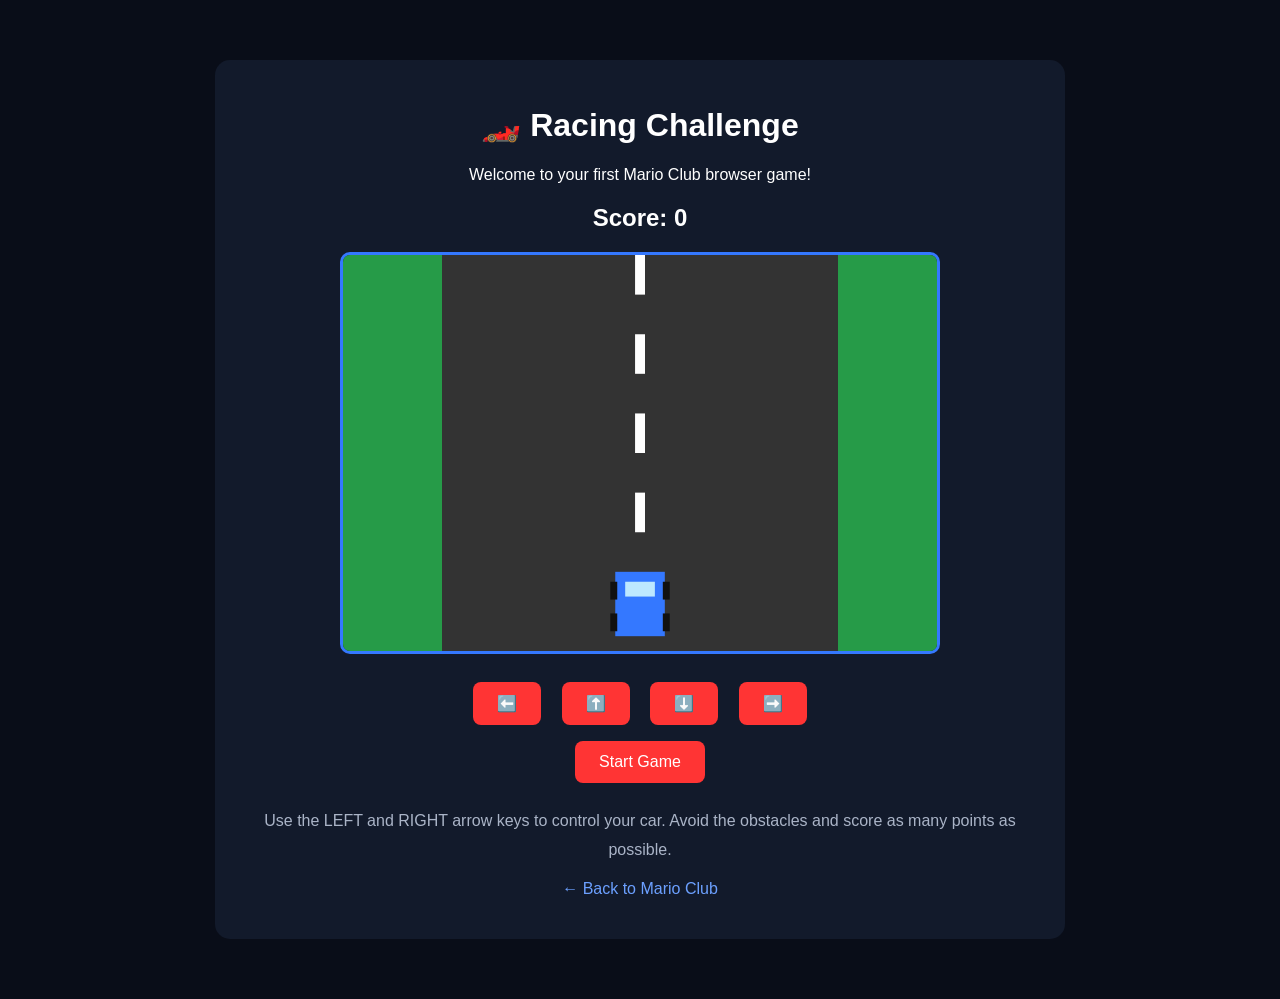
<file: racing.html>
<!DOCTYPE html>
<html lang="en">

<head>
    <meta charset="UTF-8">
    <meta name="viewport" content="width=device-width, initial-scale=1.0">

    <title>Racing Challenge | Mario Club</title>

    <style>
        * {
            box-sizing: border-box;
        }

        body {
            margin: 0;
            padding: 20px;
            background: #090d18;
            color: white;
            font-family: Arial, sans-serif;
            text-align: center;
        }

        .game-container {
            max-width: 850px;
            margin: 40px auto;
            background: #121a2b;
            padding: 25px;
            border-radius: 15px;
        }

        canvas {
            display: block;
            width: 100%;
            max-width: 600px;
            height: auto;
            margin: 20px auto;
            background: #222;
            border: 3px solid #3478ff;
            border-radius: 10px;
        }

        button {
            padding: 12px 24px;
            margin: 8px;
            background: #ff3434;
            color: white;
            border: none;
            border-radius: 8px;
            font-size: 16px;
            cursor: pointer;
        }

        button:hover {
            background: #d92121;
        }

        a {
            color: #6ca0ff;
            text-decoration: none;
        }

        .instructions {
            color: #aab4c7;
            line-height: 1.8;
        }
    </style>
</head>

<body>

    <div class="game-container">

        <h1>🏎️ Racing Challenge</h1>

        <p>Welcome to your first Mario Club browser game!</p>

        <h2>Score: <span id="score">0</span></h2>

        <canvas id="gameCanvas" width="600" height="400"></canvas>
        <div class="mobile-controls">
            <button id="leftBtn">⬅️</button>
            <button id="upBtn">⬆️</button>
            <button id="downBtn">⬇️</button>
            <button id="rightBtn">➡️</button>
        </div>

        <button id="startButton">Start Game</button>

        <p class="instructions">
            Use the LEFT and RIGHT arrow keys to control your car.
            Avoid the obstacles and score as many points as possible.
        </p>

        <p><a href="../index.html">← Back to Mario Club</a></p>

    </div>

    <script>
        const canvas = document.getElementById("gameCanvas");
        const ctx = canvas.getContext("2d");

        const scoreDisplay = document.getElementById("score");
        const startButton = document.getElementById("startButton");

        let player = {
            x: 275,
            y: 320,
            width: 50,
            height: 65,
            speed: 6
        };

        let obstacles = [];
        let score = 0;
        let running = false;
        let animation;
        let lastObstacle = 0;

        const keys = {};

        document.addEventListener("keydown", event => {
            if (["ArrowLeft", "ArrowRight"].includes(event.key)) {
                event.preventDefault();
                keys[event.key] = true;
            }
        });
        function mobileMove(buttonId, key) {
    const button = document.getElementById(buttonId);

    button.addEventListener("touchstart", function(e) {
        e.preventDefault();
        keys[key] = true;
    });

    button.addEventListener("touchend", function(e) {
        e.preventDefault();
        keys[key] = false;
    });

    button.addEventListener("touchcancel", function() {
        keys[key] = false;
    });

    button.addEventListener("mousedown", function() {
        keys[key] = true;
    });

    button.addEventListener("mouseup", function() {
        keys[key] = false;
    });

    button.addEventListener("mouseleave", function() {
        keys[key] = false;
    });
}

mobileMove("leftBtn", "ArrowLeft");
mobileMove("rightBtn", "ArrowRight");
mobileMove("upBtn", "ArrowUp");
mobileMove("downBtn", "ArrowDown");

        document.addEventListener("keyup", event => {
            keys[event.key] = false;
        });

        function drawCar(x, y, color) {
            ctx.fillStyle = color;
            ctx.fillRect(x, y, 50, 65);

            ctx.fillStyle = "#bde8ff";
            ctx.fillRect(x + 10, y + 10, 30, 15);

            ctx.fillStyle = "#111";
            ctx.fillRect(x - 5, y + 10, 7, 18);
            ctx.fillRect(x + 48, y + 10, 7, 18);
            ctx.fillRect(x - 5, y + 42, 7, 18);
            ctx.fillRect(x + 48, y + 42, 7, 18);
        }

        function drawRoad() {
            ctx.fillStyle = "#333";
            ctx.fillRect(100, 0, 400, 400);

            ctx.fillStyle = "#fff";
            for (let y = 0; y < 400; y += 80) {
                ctx.fillRect(295, y, 10, 40);
            }

            ctx.fillStyle = "#269b48";
            ctx.fillRect(0, 0, 100, 400);
            ctx.fillRect(500, 0, 100, 400);
        }

        function createObstacle() {
            obstacles.push({
                x: 120 + Math.random() * 370,
                y: -70,
                width: 50,
                height: 60,
                speed: 4
            });
        }

        function gameOver() {
            running = false;
            cancelAnimationFrame(animation);
            startButton.textContent = "Play Again";

            ctx.fillStyle = "rgba(0,0,0,0.8)";
            ctx.fillRect(100, 130, 400, 130);

            ctx.fillStyle = "white";
            ctx.font = "bold 35px Arial";
            ctx.textAlign = "center";
            ctx.fillText("GAME OVER", 300, 190);

            ctx.font = "20px Arial";
            ctx.fillText("Score: " + score, 300, 225);
        }

        function update() {
            if (!running) return;

            drawRoad();

            if (keys.ArrowLeft) {
                player.x -= player.speed;
            }

            if (keys.ArrowRight) {
                player.x += player.speed;
            }

            player.x = Math.max(105, Math.min(445, player.x));

            if (Date.now() - lastObstacle > 1200) {
                createObstacle();
                lastObstacle = Date.now();
            }

            obstacles.forEach(obstacle => {
                obstacle.y += obstacle.speed;

                drawCar(obstacle.x, obstacle.y, "#ff3434");

                if (
                    player.x < obstacle.x + obstacle.width &&
                    player.x + player.width > obstacle.x &&
                    player.y < obstacle.y + obstacle.height &&
                    player.y + player.height > obstacle.y
                ) {
                    gameOver();
                }
            });

            obstacles = obstacles.filter(obstacle => {
                if (obstacle.y > 400) {
                    score++;
                    scoreDisplay.textContent = score;
                    return false;
                }
                return true;
            });

            drawCar(player.x, player.y, "#3478ff");

            if (running) {
                animation = requestAnimationFrame(update);
            }
        }

        function startGame() {
            cancelAnimationFrame(animation);

            score = 0;
            obstacles = [];
            player.x = 275;
            running = true;
            lastObstacle = Date.now();

            scoreDisplay.textContent = score;
            startButton.textContent = "Restart Game";

            update();
        }

        startButton.addEventListener("click", startGame);

        drawRoad();
        drawCar(player.x, player.y, "#3478ff");
    </script>

</body>
</html>
</file>
